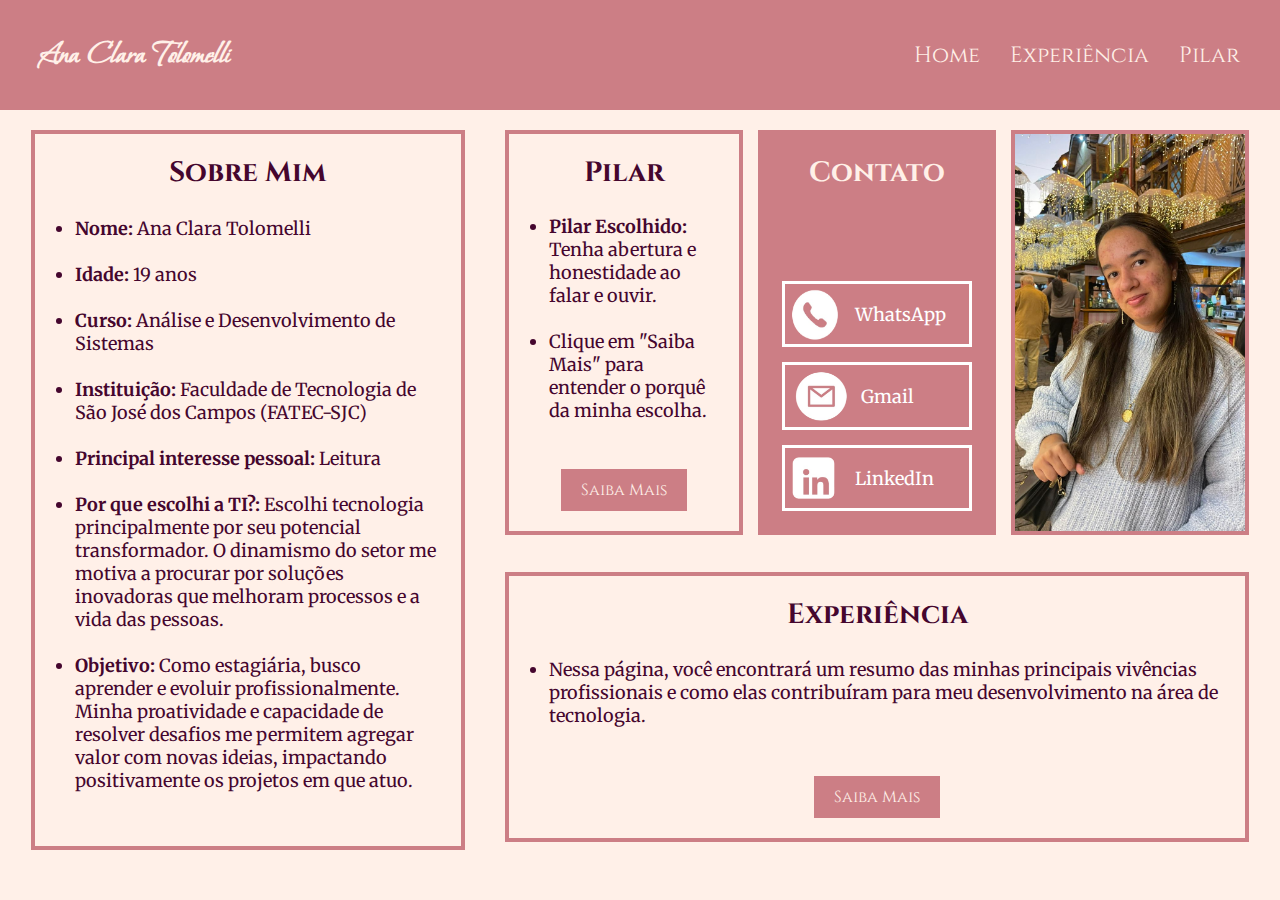
<file: index.html>
<!DOCTYPE html>
<html lang="pt-br">
<head>
    <meta charset="UTF-8">
    <meta name="viewport" content="width=device-width, initial-scale=1.0">
    <title>Ana Clara Tolomelli</title>
    <link rel="preconnect" href="https://fonts.googleapis.com">
    <link rel="preconnect" href="https://fonts.gstatic.com" crossorigin>
    <link href="https://fonts.googleapis.com/css2?family=Bonheur+Royale&family=Cinzel:wght@400;700&family=Merriweather:wght@300;400&display=swap" rel="stylesheet">
    <link rel="stylesheet" href="css/estilo.css">
    <link rel="stylesheet" href="css/navbar.css">
</head>

<body>
    <nav>
        <div class="nav-left">
            <h1 class="site-title">Ana Clara Tolomelli</h1>
        </div>
        <div class="nav-right">
            <ul class="nav-links">
                <li><a href="index.html">Home</a></li>
                <li><a href="pages/experiencia.html">Experiência</a></li>
                <li><a href="pages/pilar.html">Pilar</a></li>
            </ul>
            <button class="menu-toggle">&#9776;</button> 
        </div>
        <script src="js/navbar.js"></script>
    </nav>

    <div class="container">
        <div class="left-column">
            <div class="card">
                <h2 class="card-title" style="margin-bottom: 15px;">Sobre Mim</h2>
                <ul class="card-text">
                    <li><strong>Nome:</strong> Ana Clara Tolomelli</li> <br>
                    <li><strong>Idade:</strong> 19 anos</li> <br>
                    <li><strong>Curso:</strong> Análise e Desenvolvimento de Sistemas</li> <br>
                    <li><strong>Instituição:</strong> Faculdade de Tecnologia de São José dos Campos (FATEC-SJC)</li> <br>
                    <li><strong>Principal interesse pessoal:</strong> Leitura</li> <br>
                    <li><strong>Por que escolhi a TI?:</strong> Escolhi tecnologia principalmente por seu potencial transformador. O dinamismo do setor me motiva a procurar por soluções inovadoras que melhoram processos e a vida das pessoas.</li> <br>
                    <li><strong>Objetivo:</strong> Como estagiária, busco aprender e evoluir profissionalmente. Minha proatividade e capacidade de resolver desafios me permitem agregar valor com novas ideias, impactando positivamente os projetos em que atuo.</li> <br>
                </ul>
            </div>
        </div>        
        <div class="right-column">
            <div class="top-row">
                <div class="card">
                    <h2 class="card-title">Pilar</h2>
                    <ul class="card-text">
                        <li><strong>Pilar Escolhido:</strong> Tenha abertura e honestidade ao falar e ouvir.</li> <br>
                        <li>Clique em "Saiba Mais" para entender o porquê da minha escolha.</li>
                    </ul>
                    <div class="card-button">
                        <a href="pages/pilar.html" class="btn">Saiba Mais</a>
                    </div>
                </div>
                <div class="card rosa">
                    <h2 class="card-title">Contato</h2>
                    <div class="card-buttons">
                        <a href="https://wa.link/2kmt50" class="contact-button" target="_blank">
                            <img src="img/telefone.png" alt="Telefone" class="icon">
                            <span class="button-text">WhatsApp</span>
                        </a>
                        <button class="contact-button" onclick="copyEmail()">
                            <img src="img/gmail.png" alt="Gmail" class="icon">
                            <span class="button-text">Gmail</span>
                        </button>
                        <a href="https://www.linkedin.com/in/anaclaratolomelli" class="contact-button" target="_blank">
                            <img src="img/linkedin.png" alt="LinkedIn" class="icon">
                            <span class="button-text">LinkedIn</span>
                        </a>
                    </div>                    
                </div>
                <div class="card sem-padding">
                    <img src="img/foto1.jpeg" alt="Foto 1" class="foto-card">
                </div>
            </div>
            <div class="bottom-row">
                <div class="card">
                    <h2 class="card-title">Experiência</h2>
                    <ul class="card-text">
                        <li>Nessa página, você encontrará um resumo das minhas principais vivências profissionais e como elas contribuíram para meu desenvolvimento na área de tecnologia.</li>
                    </ul>
                    <div class="card-button">
                        <a href="pages/experiencia.html" class="btn">Saiba Mais</a>
                    </div>
                </div>
            </div>
        </div>
    </div>

    <script>
        // Certifica-se de que o conteúdo da página foi completamente carregado
        document.addEventListener("DOMContentLoaded", function() {
            // Carrega o JavaScript da navbar apenas após o HTML estar completamente carregado
            const script = document.createElement('script');
            script.src = 'js/navbar.js';
            document.body.appendChild(script);
        });
    </script>
    

    <script>
        function copyEmail() {
            const email = "ninabtolomelli6@gmail.com";
            navigator.clipboard.writeText(email).then(function() {
                // Criar o recado
                const message = document.createElement('div');
                message.innerText = 'E-mail copiado!';
                message.style.position = 'fixed';
                message.style.bottom = '20px';
                message.style.right = '20px';
                message.style.backgroundColor = '#CC7E85';
                message.style.color = '#FFF';
                message.style.padding = '10px';
                document.body.appendChild(message);

                // Remove o recado após 2 segundos
                setTimeout(function() {
                    document.body.removeChild(message);
                }, 2000);
            });
        }
    </script>


</body>
</html>
</file>
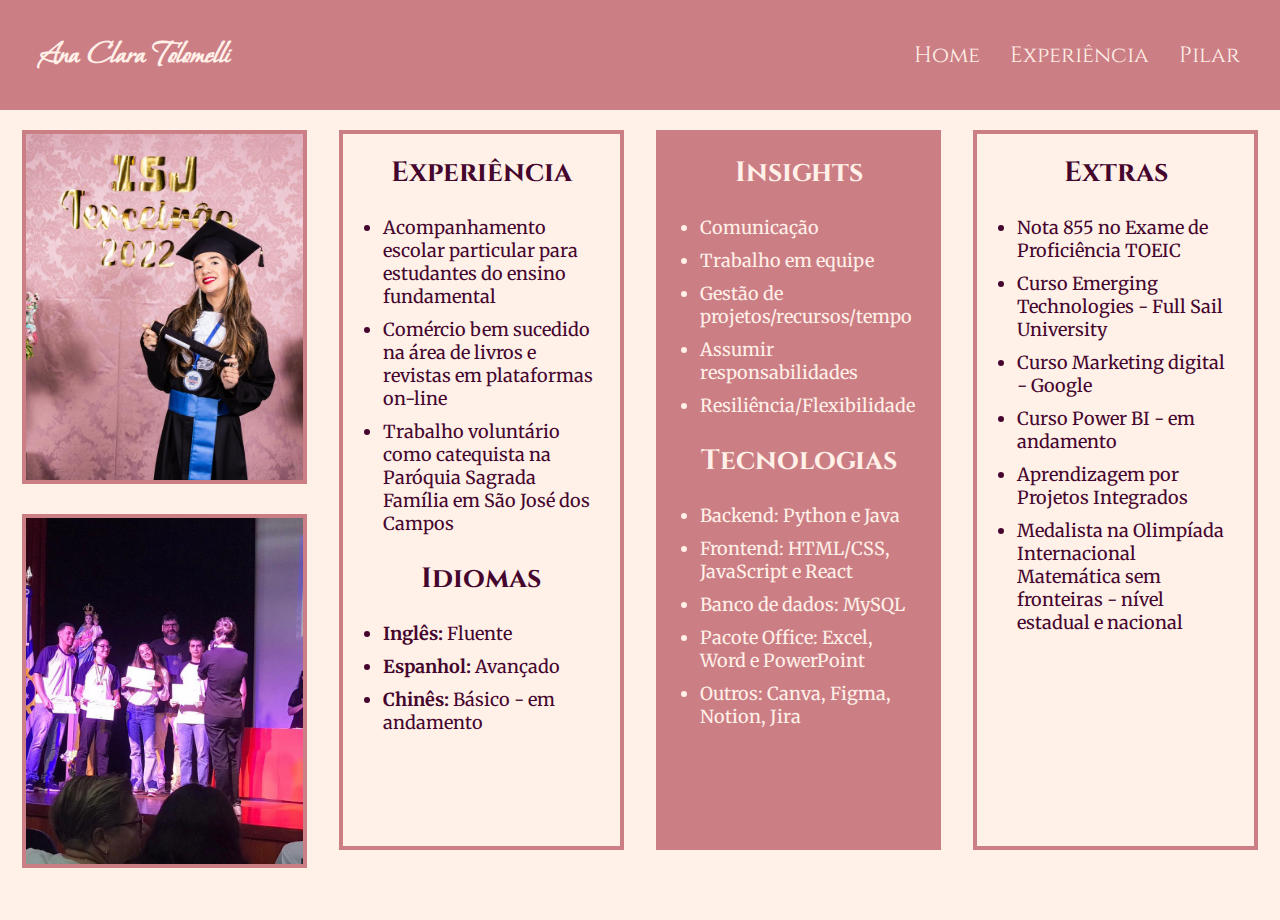
<file: pages/experiencia.html>
<!DOCTYPE html>
<html lang="pt-br">
<head>
    <meta charset="UTF-8">
    <meta name="viewport" content="width=device-width, initial-scale=1.0">
    <title>Experiência</title>
    <link rel="preconnect" href="https://fonts.googleapis.com">
    <link rel="preconnect" href="https://fonts.gstatic.com" crossorigin>
    <link href="https://fonts.googleapis.com/css2?family=Bonheur+Royale&family=Cinzel:wght@400;700&family=Merriweather:wght@300;400&display=swap" rel="stylesheet">
    <link rel="stylesheet" href="../css/experiencia.css">
    <link rel="stylesheet" href="../css/navbar.css">
</head>
<body>

    <nav>
        <div class="nav-left">
            <h1 class="site-title">Ana Clara Tolomelli</h1>
        </div>
        <div class="nav-right">
            <ul class="nav-links">
                <li><a href="../index.html">Home</a></li>
                <li><a href="../pages/experiencia.html">Experiência</a></li>
                <li><a href="../pages/pilar.html">Pilar</a></li>
            </ul>
            <button class="menu-toggle">&#9776;</button> 
        </div>
        <script src="../js/navbar.js"></script>
    </nav>

    <div class="container">
        <div class="column">
            <!-- Card com imagem -->
            <div class="card half-card card-img" style="height: 46%; margin-bottom: 30px; padding: 0;"> <!-- Padding removido -->
                <img src="../img/foto2.jpeg" alt="Foto 2" class="card-image">
            </div>
            <!-- Card Inferior com imagem e título Idiomas -->
            <div class="card half-card" style="height: 46%; border: 4px solid #CC7E85; padding: 0;"> <!-- Padding removido -->
                <img src="../img/foto7.jpeg" alt="Idiomas" class="card-image"> <!-- Adicionei a imagem -->
            </div>
        </div>

        <div class="column">
            <!-- Card com título Experiência -->
            <div class="card">
                <h2 class="card-title">Experiência</h2>
                <ul class="card-text" style="margin-bottom: 15px;">
                    <li>Acompanhamento escolar particular para estudantes do ensino fundamental</li>
                    <li>Comércio bem sucedido na área de livros e revistas em plataformas on-line</li>
                    <li>Trabalho voluntário como catequista na Paróquia Sagrada Família em São José dos Campos</li>
                </ul>

                <h2 class="card-title">Idiomas</h2>
                <ul class="card-text">
                    <li><strong>Inglês:</strong> Fluente</li>
                    <li><strong>Espanhol:</strong> Avançado</li>
                    <li><strong>Chinês:</strong> Básico - em andamento</li>
                </ul>
            </div>
        </div>

        <div class="column">
            <!-- Card com título Insights e Tecnologias na metade de baixo -->
            <div class="card rosa">
                <h2 class="card-title">Insights</h2>
                <ul class="card-text" style="margin-bottom: 15px;">
                    <li>Comunicação</li>
                    <li>Trabalho em equipe</li>
                    <li>Gestão de projetos/recursos/tempo</li>
                    <li>Assumir responsabilidades</li>
                    <li>Resiliência/Flexibilidade</li>
                </ul>
                <h2 class="card-title">Tecnologias</h2>
                <ul class="card-text">
                    <li>Backend: Python e Java</li>
                    <li>Frontend: HTML/CSS, JavaScript e React</li>
                    <li>Banco de dados: MySQL</li>
                    <li>Pacote Office: Excel, Word e PowerPoint</li>
                    <li>Outros: Canva, Figma, Notion, Jira</li>
                </ul>
            </div>
        </div>

        <div class="column">
            <!-- Card com título Extras -->
            <div class="card">
                <h2 class="card-title">Extras</h2>
                <ul class="card-text">
                    <li>Nota 855 no Exame de Proficiência TOEIC</li>
                    <li>Curso Emerging Technologies - Full Sail University</li>
                    <li>Curso Marketing digital - Google</li>
                    <li>Curso Power BI - em andamento</li>
                    <li>Aprendizagem por Projetos Integrados</li>
                    <li>Medalista na Olimpíada Internacional Matemática sem fronteiras - nível estadual e nacional</li>
                </ul>
            </div>
        </div>
    </div>

    <script>
        document.addEventListener("DOMContentLoaded", function() {
            const script = document.createElement('script');
            script.src = '../js/navbar.js';
            document.body.appendChild(script);
        });
    </script>
    

</body>
</html>
</file>
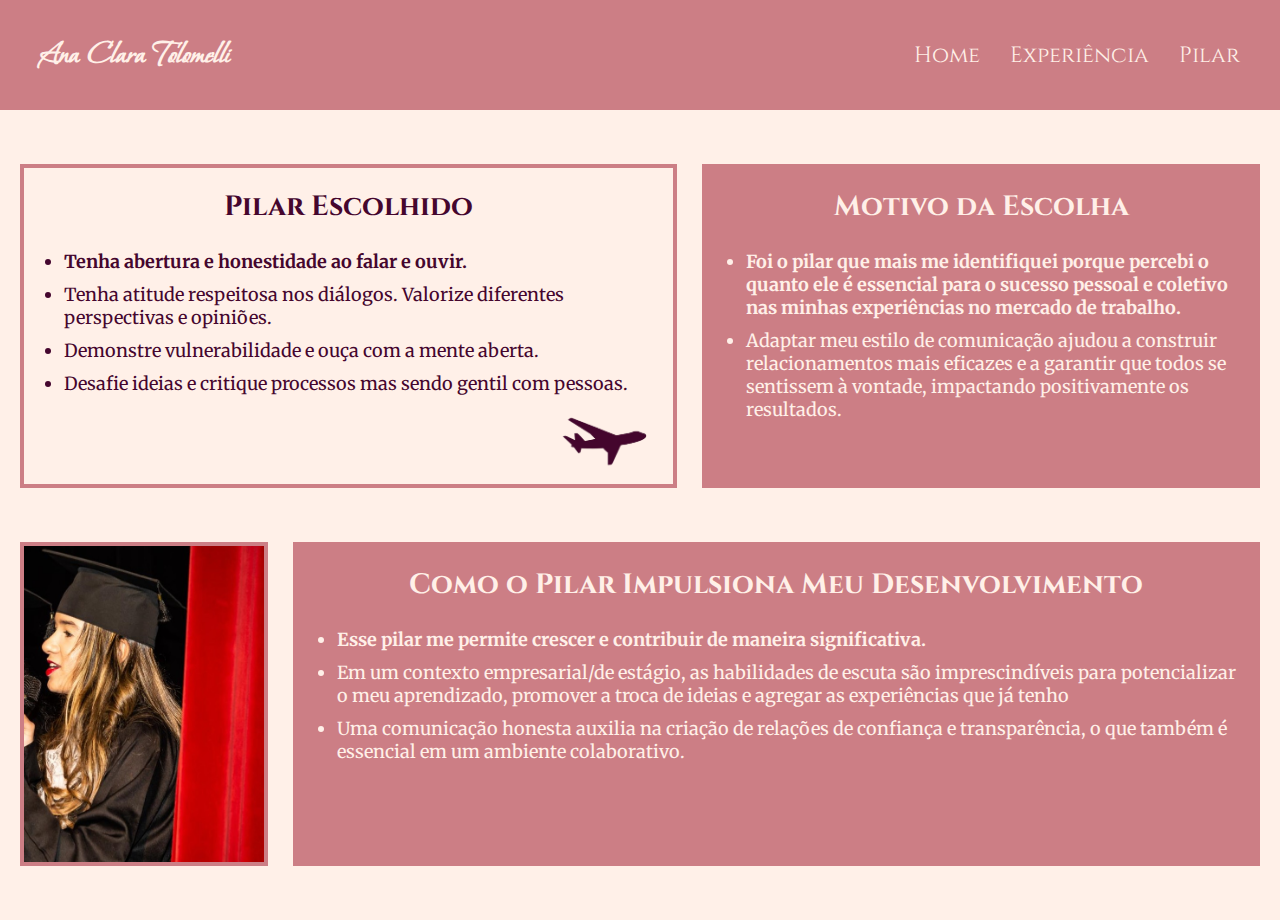
<file: pages/pilar.html>
<!DOCTYPE html>
<html lang="pt-br">
<head>
    <meta charset="UTF-8">
    <meta name="viewport" content="width=device-width, initial-scale=1.0">
    <title>Pilar</title>
    <link rel="preconnect" href="https://fonts.googleapis.com">
    <link rel="preconnect" href="https://fonts.gstatic.com" crossorigin>
    <link href="https://fonts.googleapis.com/css2?family=Bonheur+Royale&family=Cinzel:wght@400;700&family=Merriweather:wght@300;400&display=swap" rel="stylesheet">
    <link rel="stylesheet" href="../css/pilar.css">
    <link rel="stylesheet" href="../css/navbar.css">
</head>
<body>
    <nav>
        <div class="nav-left">
            <h1 class="site-title">Ana Clara Tolomelli</h1>
        </div>
        <div class="nav-right">
            <ul class="nav-links">
                <li><a href="../index.html">Home</a></li>
                <li><a href="../pages/experiencia.html">Experiência</a></li>
                <li><a href="../pages/pilar.html">Pilar</a></li>
            </ul>
            <button class="menu-toggle">&#9776;</button> 
        </div>
        <script src="../js/navbar.js"></script>
    </nav>

    <div class="container">

        <div class="row">
            <div class="card large-left">
                <h2 class="card-title" style="margin-bottom: 15px;">Pilar Escolhido</h2>
                <ul class="card-text">
                    <li><strong>Tenha abertura e honestidade ao falar e ouvir.</strong></li>
                    <li>Tenha atitude respeitosa nos diálogos. Valorize diferentes perspectivas e opiniões.</li>
                    <li>Demonstre vulnerabilidade e ouça com a mente aberta.</li>
                    <li>Desafie ideias e critique processos mas sendo gentil com pessoas.</li>
                </ul>
                <!-- Adicionando a imagem no canto inferior direito -->
                <img src="../img/foto3.png" alt="Foto 3" class="card-img">
            </div>
            <div class="card small-right rosa">
                <h2 class="card-title" style="margin-bottom: 15px;">Motivo da Escolha</h2>
                <ul class="card-text">
                    <li><strong>Foi o pilar que mais me identifiquei porque percebi o quanto ele é essencial para o sucesso pessoal e coletivo nas minhas experiências no mercado de trabalho.</strong></li>
                    <li>Adaptar meu estilo de comunicação ajudou a construir relacionamentos mais eficazes e a garantir que todos se sentissem à vontade, impactando positivamente os resultados.</li>
                </ul>
            </div>
        </div>

        <div class="row">
            <div class="card small-left">
                <div class="carousel">
                    <img src="../img/foto4.jpeg" alt="Foto 4" class="carousel-image active">
                    <img src="../img/foto5.jpeg" alt="Foto 5" class="carousel-image">
                    <img src="../img/foto6.jpeg" alt="Foto 6" class="carousel-image">
                </div>
            </div>
            <div class="card large-right rosa">
                <h2 class="card-title" style="margin-bottom: 15px;">Como o Pilar Impulsiona Meu Desenvolvimento</h2>
                <ul class="card-text">
                    <li><strong>Esse pilar me permite crescer e contribuir de maneira significativa.</strong></li>
                    <li>Em um contexto empresarial/de estágio, as habilidades de escuta são imprescindíveis para potencializar o meu aprendizado, promover a troca de ideias e agregar as experiências que já tenho</li>
                    <li>Uma comunicação honesta auxilia na criação de relações de confiança e transparência, o que também é essencial em um ambiente colaborativo.</li>
                </ul>
            </div>
        </div>
        
    </div>

    <script>
        document.addEventListener("DOMContentLoaded", function() {
            const script = document.createElement('script');
            script.src = '../js/navbar.js';
            document.body.appendChild(script);
        });
    </script>
    

    <script src="../js/carrossel.js"></script>

</body>
</html>
</file>
<file: css/estilo.css>
body {
    font-family: 'Merriweather', serif;
    background-color: #FFF0E8;
    margin: 0;
    padding: 0;
}

.container {
    display: flex;
    justify-content: space-evenly;
    padding: 20px;
    gap: 30px;
}

.left-column {
    width: 35%;
}

.right-column {
    width: 60%;
}

.left-column .card {
    height: 80vh;
    border: 4px solid #CC7E85;
    padding: 20px;
    background-color: #FFF0E8;
    box-sizing: border-box;
    display: flex;
    flex-direction: column;
    justify-content: space-between;
}

.top-row {
    display: flex;
    justify-content: space-between;
    margin-bottom: 37px;
}

.top-row .card {
    width: 32%;
    height: 45vh;
    padding: 20px;
    display: flex;
    flex-direction: column;
    justify-content: space-between; 
}

.top-row .card.rosa {
    background-color: #CC7E85;
    color: #FFF0E8;
}

.top-row .card.sem-padding {
    padding: 0;
}

.top-row .card img.foto-card {
    width: 100%;
    height: 100%;
    object-fit: cover;
    box-sizing: border-box;
}

.bottom-row .card {
    width: 100%;
    height: 30vh;
    padding: 20px;
    display: flex;
    flex-direction: column;
    justify-content: space-between; 
}

.card {
    border: 4px solid #CC7E85;
    padding: 20px;
    background-color: #FFF0E8;
    box-sizing: border-box;
    color: #45062E; 
    text-align: center; 
    transition: transform 0.3s ease;
}

.card-title {
    font-family: 'Cinzel', serif;
    font-size: 28px;
    margin: 0; 
    padding: 0; 
}

.card-text {
    font-family: 'Merriweather', serif;
    font-size: 18px;
    list-style-type: disc; 
    text-align: left; 
    margin-top: auto;
    margin-bottom: auto;
}

.card:hover {
    transform: scale(1.03); 
}

.card ul {
    padding-left: 20px; 
}

.card-button {
    display: flex;
    justify-content: center;
    margin-top: auto; 
}

a {
    text-decoration: none; 
}

.btn {
    font-family: 'Cinzel', serif;
    background-color: #CC7E85;
    color: #FFF0E8;
    border: none;
    padding: 10px 20px;
    cursor: pointer;
    transition: transform 0.3s ease; 
}

.card.rosa {
    background-color: #CC7E85;
    color: #FFF0E8;
}

.card-buttons {
    display: flex; 
    flex-direction: column; 
    gap: 15px; 
    margin-top: 10px; 
}

.contact-button {
    display: flex; 
    align-items: center; 
    background-color: transparent; 
    border: 3px solid #FFF; 
    color: #FFF; 
    border-radius: 0; 
    font-family: 'Merriweather', serif; 
    font-size: 18px; 
    cursor: pointer; 
    transition: background-color 0.3s ease; 
}

.contact-button:hover {
    background-color: rgba(255, 255, 255, 0.2); 
}

.icon {
    width: 60px; 
    height: 60px; 
    margin-right: 10px; 
}

@media (max-width: 1200px) {
    .container {
        flex-direction: column;
        align-items: center;
    }

    .left-column, .right-column {
        width: 100%;
    }

    .top-row {
        flex-direction: column;
        gap: 20px;
    }

    .top-row .card {
        width: 100%;
        height: auto; 
    }

    .bottom-row .card {
        width: 100%;
        height: auto;
    }

    .left-column .card {
        height: auto;
    }

    .left-column .card img.foto-card {
        height: calc(100% - 4px); 
        margin-bottom: 0;
    }

    .card-text {
        margin-bottom: 15px;
    }

    .card-title {
        margin-bottom: 15px;
    }
}
</file>
<file: css/navbar.css>
nav {
    background-color: #CC7E85;
    display: flex;
    justify-content: space-between;
    align-items: center;
    padding: 0 40px;
    height: 110px;
}

nav h1 {
    font-family: 'Bonheur Royale', cursive;
    font-size: 32px;
    color: #FFF0E8;
    margin: 0;
}

nav ul {
    list-style: none;
    display: flex;
    padding: 0;
    margin: 0;
}

nav ul li {
    margin-left: 30px;
}

nav ul li a {
    color: #FFF0E8;
    text-decoration: none;
    font-size: 22px;
    font-family: 'Cinzel', serif;
}

.menu-toggle {
    display: none;
    font-size: 32px;
    cursor: pointer;
    background-color: transparent;
    border: none;
    color: #FFF0E8;
    width: 40px;
    height: 40px;
    margin-right: 40px;
}

.nav-left, .nav-right {
    display: flex;
    align-items: center;
}

.nav-right {
    justify-content: flex-end;
}

.nav-right ul {
    list-style: none;
    display: flex;
    padding: 0;
    margin: 0;
}

.nav-links.active {
    display: flex;
    flex-direction: column;
    align-items: flex-start;
    background-color: #CC7E85;
    width: 100%;
    position: absolute;
    top: 110px;
    left: 0;
    padding: 10px 0;
}

.nav-links.active li {
    width: 100%;
    padding: 5px 20px;
}

.nav-links.active li a {
    font-size: 22px;
    display: block;
}

nav ul li a {
    color: #FFF0E8;
    text-decoration: none;
    font-size: 22px;
    font-family: 'Cinzel', serif;
    position: relative; 
}

nav ul li a::after {
    content: "";
    position: absolute;
    width: 0;
    height: 2px;
    background-color: #FFF0E8; 
    left: 50%;
    bottom: -5px; 
    transform: translateX(-50%);
    transition: width 0.3s ease; 
}

nav ul li a:hover::after {
    width: 100%; 
}

@media (max-width: 768px) {
    .nav-right ul {
        display: none;
    }

    .menu-toggle {
        display: block;
        margin-left: auto;
        margin-right: 40px;
        position: absolute;
        right: 0;
    }

    .nav-links.active {
        display: flex;
        z-index: 1000;
        flex-direction: column;
        align-items: flex-start;
        background-color: #CC7E85;
        width: 100%;
        position: absolute;
        top: 110px;
        left: 0;
        padding: 0;
    }

    .nav-links.active li {
        width: 100%;
        padding: 10px 20px; 
    }

    .nav-links.active li a {
        font-size: 22px;
        display: block;
    }
}
</file>
<file: css/experiencia.css>
body {
    font-family: 'Merriweather', serif;
    background-color: #FFF0E8;
    margin: 0;
    padding: 0;
    height: 100vh;
}

.container {
    display: flex;
    justify-content: space-evenly;
    padding: 20px;
    gap: 30px;
    height: calc(100vh - 130px);  
}

.card {
    height: 80vh;
    border: 4px solid #CC7E85;
    background-color: #FFF0E8;
    padding: 20px;
    box-sizing: border-box;
    color: #45062E; 
    text-align: center;
    display: flex;
    flex-direction: column;
    justify-content: flex-start; 
    transition: transform 0.3s ease;
}

.card.rosa {
    background-color: #CC7E85;
    color: #FFF0E8; 
}

.card-title {
    font-family: 'Cinzel', serif;
    font-size: 28px;
    margin: 0; 
    padding: 0;
    text-align: center;
    margin-bottom: 15px;
}

.card-title.rosa {
    color: #FFF0E8; 
}

.card-text {
    font-family: 'Merriweather', serif;
    font-size: 18px;
    list-style-type: disc; 
    text-align: left;
    margin-top: 10px; 
    margin-bottom: 0;
}

.card-text.rosa {
    color: #FFF0E8; 
}

.card ul {
    padding-left: 20px;
}

.card-text li {
    margin-bottom: 10px; 
}

.card-img {
    padding: 0; 
}

.card-image {
    width: 100%;
    height: 100%; 
    object-fit: cover; 
}

.card:hover {
    transform: scale(1.03); 
}

.column {
    width: 23%;
    height: 100%;
}

@media (max-width: 1100px) {
    .container {
        flex-direction: column;
        align-items: center;
    }

    .column {
        width: 100%;
        height: auto;
    }

    .card {
        height: auto; 
    }
}
</file>
<file: css/pilar.css>
body {
    font-family: 'Merriweather', serif;
    background-color: #FFF0E8;
    margin: 0;
    padding: 0;
    height: 100vh;
}

.container {
    display: flex;
    flex-direction: column;
    justify-content: space-evenly;
    height: calc(100vh - 130px); 
    padding: 20px;
    gap: 20px; 
}

.row {
    display: flex;
    justify-content: space-between;
    gap: 10px;
    height: 42%; 
}

.card {
    border: 4px solid #CC7E85;
    background-color: #FFF0E8;
    box-sizing: border-box;
    padding: 20px;
    height: 100%;
    display: flex;
    flex-direction: column;
    justify-content: flex-start;
    color: #45062E; /* Cor vinho */
    text-align: center;
    position: relative; 
    transition: transform 0.3s ease;
}

.card-title {
    font-family: 'Cinzel', serif;
    font-size: 28px;
    margin: 0;
    padding: 0;
    text-align: center;
}

.card-text {
    font-family: 'Merriweather', serif;
    font-size: 18px;
    list-style-type: disc;
    text-align: left;
    margin-top: 10px;
    padding-left: 20px;
}

.card-text li {
    margin-bottom: 10px;
}

.card-img {
    position: absolute;
    bottom: 10px;
    right: 10px;
    width: 120px; 
    height: auto;
}


.card:hover {
    transform: scale(1.03); 
}

.rosa {
    background-color: #CC7E85;
    color: #FFF0E8;
}

.large-left {
    width: 53%; 
}

.small-right {
    width: 45%;
}

.small-left {
    width: 20%; 
}

.large-right {
    width: 78%; 
}

.carousel {
    width: 100%;
    height: 100%; 
    overflow: hidden; 
}

.carousel-image {
    position: absolute;
    width: 100%;
    height: 100%;
    object-fit: cover; 
    opacity: 0; 
    transition: opacity 0.5s ease; 
    top: 0; 
    left: 0; 
}

.carousel-image.active {
    opacity: 1; 
}

@media (max-width: 900px) {
    
    .container {
        height: auto;
    }

    .row {
        flex-direction: column;
        height: auto; 
        gap: 5px; 
    }

    .large-left, .small-right, .small-left, .large-right {
        width: 100%;
        height: auto;
    }

    .card {
        height: auto;
        margin-top: 20px; 
        position: relative; 
        z-index: 1; 
    }

    .carousel {
        width: 100%;
        height: 250px; 
        overflow: hidden;
    }

    .carousel-image {
        position: absolute;
        width: 100%;
        height: 100%;
        object-fit: cover; 
        opacity: 0;
        transition: opacity 0.5s ease;
        top: 0;
        left: 0;
    }

    .carousel-image.active {
        opacity: 1;
    }
}
</file>
